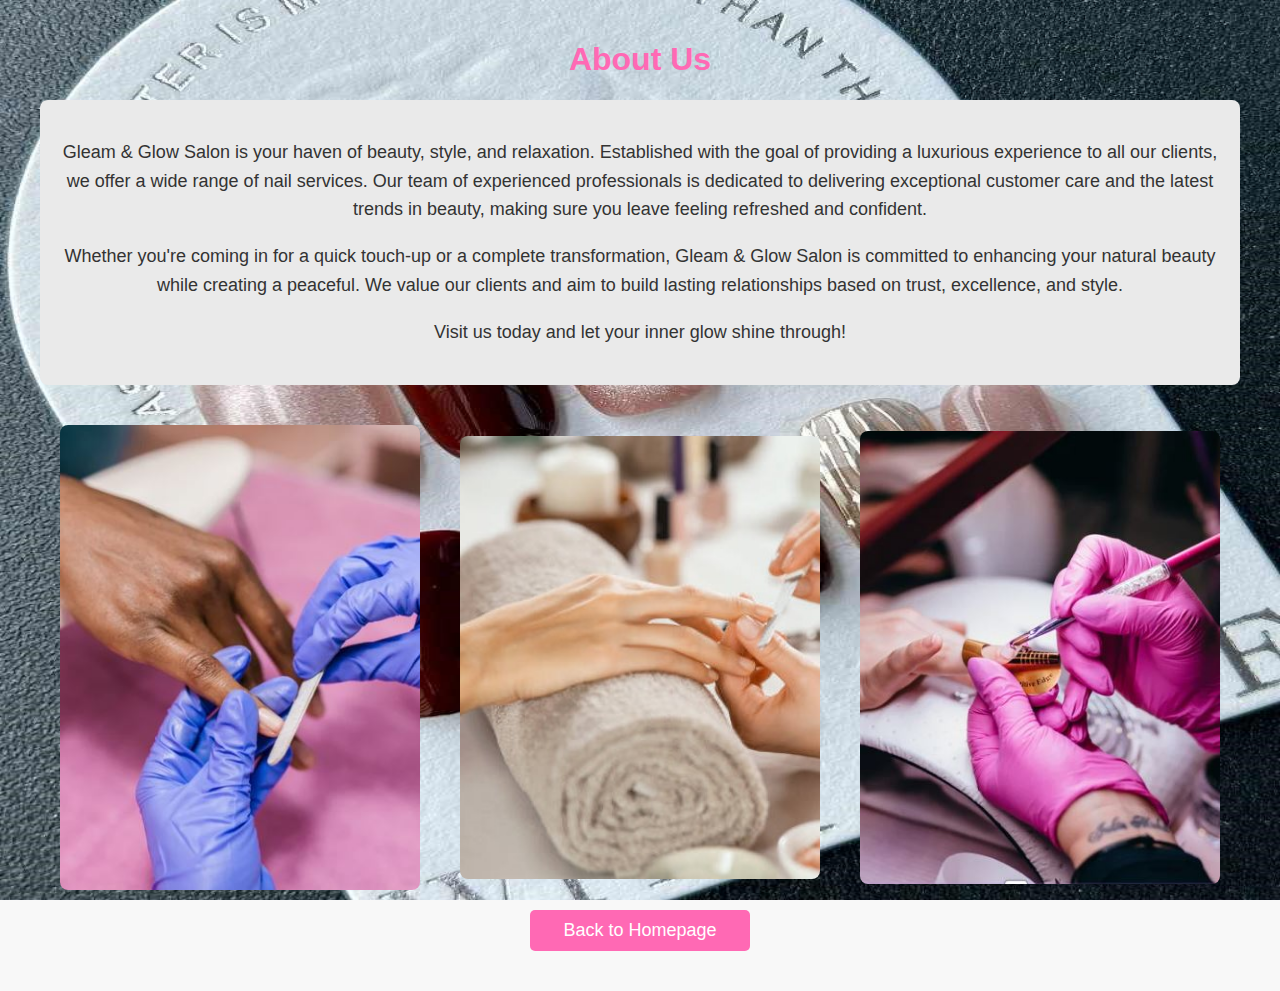
<file: nails/about.html>
<!DOCTYPE html>
<html lang="en">
<head>
    <meta charset="UTF-8">
    <meta name="viewport" content="width=device-width, initial-scale=1.0">
    <meta http-equiv="X-UA-Compatible" content="IE=edge">
    <title>About Us - Gleam & Glow Salon</title>
    <style>
        body {
            font-family: Arial, sans-serif;
            background-color: #f8f8f8;
            margin: 0;
            padding: 0;
            background-image: url("design/design6.jpg");
            background-repeat: no-repeat;
            background-attachment: fixed;
            background-size: 100% 100%;
        }
        .container {
            width: 100%;
            max-width: 1200px;
            margin: 0 auto;
            padding: 20px;
        }
        h1 {
            color: #ff69b4;
            text-align: center;
        }
        .about-section {
            background-color: #eaeaea;
            border-radius: 8px;
            padding: 20px;
            text-align: center;
            margin-bottom: 40px;
        }
        p {
            font-size: 18px;
            line-height: 1.6;
            color: #333;
        }
        .gallery {
            display: flex;
            justify-content: space-around;
            align-items: center;
        }
        .gallery img {
            width: 30%;
            height: auto;
            border-radius: 8px;
        }
        .back-button {
            display: block;
            width: 200px;
            margin: 20px auto;
            padding: 10px;
            text-align: center;
            color: #fff;
            background-color: #ff69b4;
            border: none;
            border-radius: 5px;
            text-decoration: none;
            font-size: 18px;
        }
        .back-button:hover {
            background-color: #ff1493;
        }
    </style>
</head>
<body>
    <div class="container">
        <h1>About Us</h1>
        <div class="about-section">
            <p>Gleam & Glow Salon is your haven of beauty, style, and relaxation. Established with the goal of providing a luxurious experience to all our clients, we offer a wide range of nail services. Our team of experienced professionals is dedicated to delivering exceptional customer care and the latest trends in beauty, making sure you leave feeling refreshed and confident.</p>
            <p>Whether you're coming in for a quick touch-up or a complete transformation, Gleam & Glow Salon is committed to enhancing your natural beauty while creating a peaceful. We value our clients and aim to build lasting relationships based on trust, excellence, and style.</p>
            <p>Visit us today and let your inner glow shine through!</p>
        </div>

        <!-- Gallery Section -->
        <div class="gallery">
            <img src="nails/nail3.JPG" alt="Salon Interior">
            <img src="nails/nailsalon.jpg" alt="Hair Styling">
            <img src="nails/nail4.JPG" alt="Beauty Products">
        </div>

        <a href="index.html" class="back-button">Back to Homepage</a>
    </div>
</body>
</html>
</file>
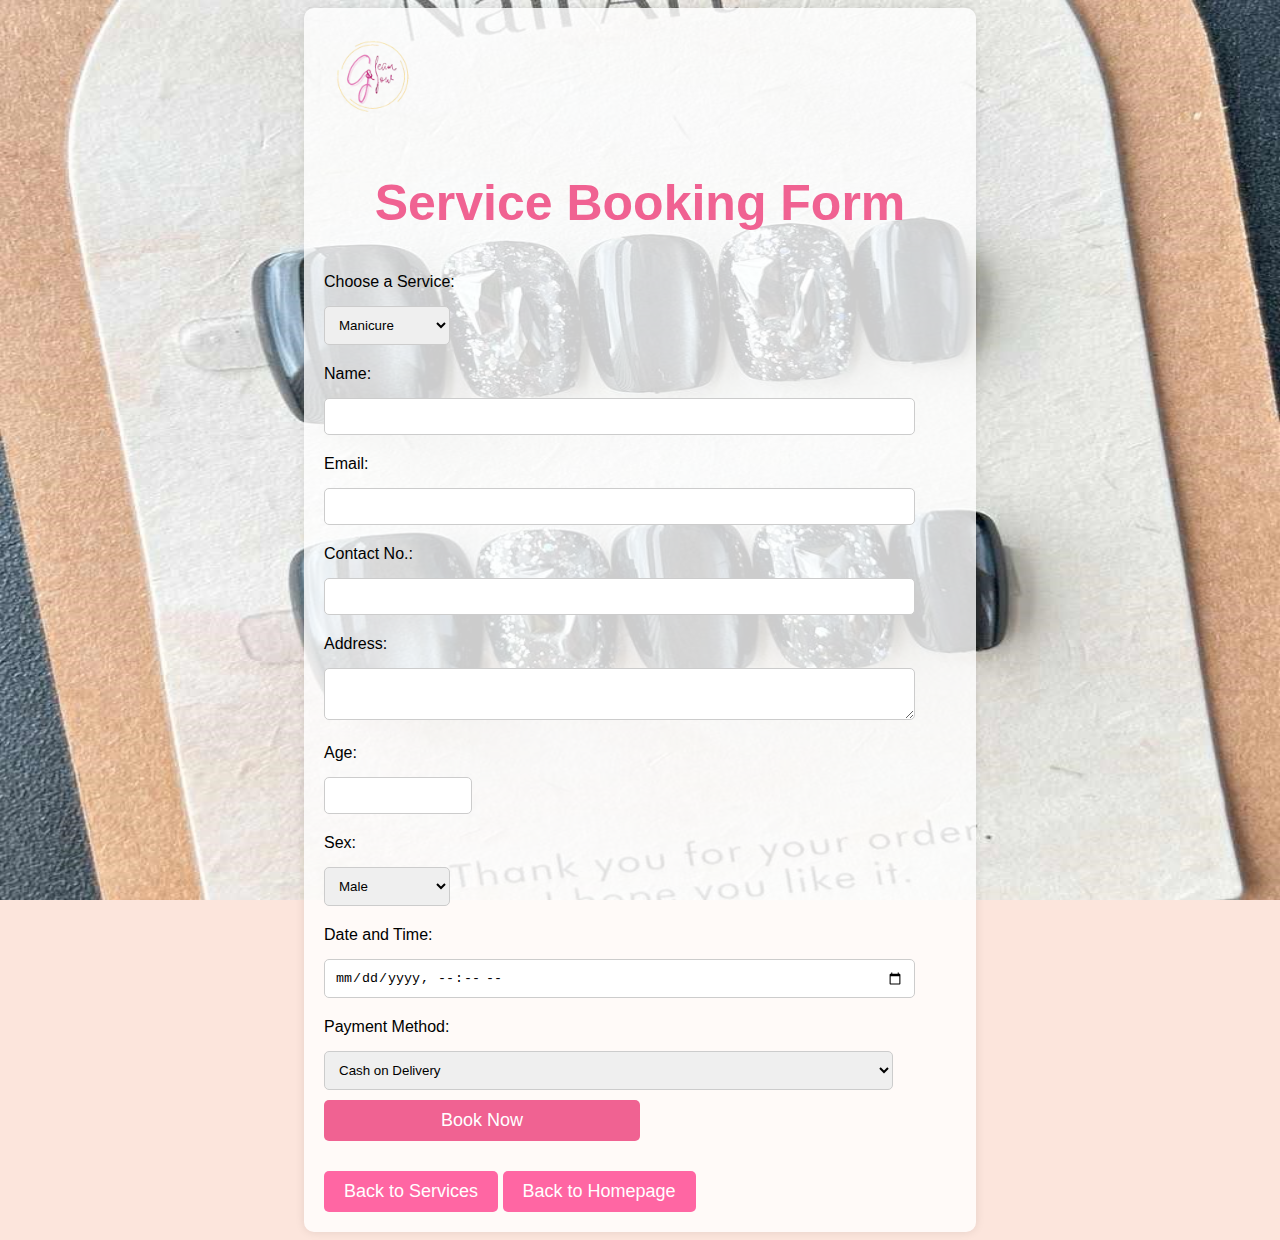
<file: nails/booking.html>
<!DOCTYPE html>
<html lang="en">
<head>
    <meta charset="UTF-8">
    <meta name="viewport" content="width=device-width, initial-scale=1.0">
    <title>Service Booking</title>
    <link rel="icon" href="logo.png" type="image/x-icon">
    <style>
        body {
            font-family: Arial, sans-serif;
            background-color: #FCE5DC;
            background-image: url("design/design5.jpg");
            background-repeat: no-repeat;
            background-attachment: fixed;
            background-size: 100% 100%;
            
        }
        .container {
            width: 50%;
            margin: 0 auto;
            background-color: #fff;
            padding: 20px;
            border-radius: 10px;
            box-shadow: 0 0 10px rgba(0, 0, 0, 0.1);
            max-width: 1200px;
            background-color: rgba(255, 255, 255, 0.8);
        }
        h2 {
            text-align: center;
            color: #f06292;
            font-size: 50px;
        }
        label {
            display: block;
            margin: 10px 0 5px;
        }
        input, select, textarea {
            width: 90%;
            padding: 10px;
            margin: 10px 0;
            border: 1px solid #ccc;
            border-radius: 5px;
        }
        .small-input {
            width: 20%; 
        }
        .button {
            background-color: #f06292;
            color: white;
            padding: 10px 10px;
            border: none;
            border-radius: 5px;
            cursor: pointer;
            width: 50%;
            font-size: 18px;
            text-decoration: none;
            transition: all 0.3s ease-in-out;
        }
        .button:hover {
            background-color: #e91e63;
            transform: scale(1.1);
        }

        /* Back button styling */
        .back-button {
            display: inline-block;
            margin-top: 30px;
            padding: 10px 20px;
            font-size: 18px;
            color: #FFF;
            background-color: #FF66A3;
            border: none;
            border-radius: 5px;
            cursor: pointer;
            text-decoration: none;
            transition: all 0.3s ease-in-out;
        }
        .back-button:hover {
            background-color: #FF3383;
            transform: scale(1.1);
        }

        .logo {
            max-width: 100px;
        }
        .logo img {
            width: 100%;
            height: auto;
        }
    </style>
</head>
<body>
    <div class="container">
        <div class="logo">
            <img src="logo.png" alt="Company Logo">
        </div>
        <h2>Service Booking Form</h2>
        
        <form action="https://formspree.io/f/mkgwlwnz" method="POST">
            <label for="service">Choose a Service:</label>
            <select name="service" id="service" required class="small-input">
                <option value="Manicure">Manicure</option>
                <option value="Cleaning">Cleaning</option>
                <option value="French Manicure">French Manicure</option>
                <option value="Gel Manicure">Gel Manicure</option>
                <option value="Spa Manicure">Spa Manicure</option>
            </select>

            <label for="name">Name:</label>
            <input type="text" id="name" name="name" required>

            <label for="email">Email:</label>
            <input type="email" id="email" name="email" required>

            <label for="contact">Contact No.:</label>
            <input type="text" id="contact" name="contact" required>

            <label for="address">Address:</label>
            <textarea id="address" name="address" required></textarea>

            <label for="age">Age:</label>
            <input type="number" id="age" name="age" min="0" max="120" required class="small-input">

            <label for="sex">Sex:</label>
            <select name="sex" id="sex" required class="small-input">
                <option value="Male">Male</option>
                <option value="Female">Female</option>
                <option value="Other">Other</option>
            </select>
            
            <label for="date_time">Date and Time:</label>
            <input type="datetime-local" id="date_time" name="date_time" required>

            <label for="payment_method">Payment Method:</label>
            <select name="payment_method" id="payment_method" required>
                <option value="COD">Cash on Delivery</option>
                <option value="E-Wallet">E-Wallet</option>
            </select>

          
            <input type="text" name="_honey" style="display:none">
            
            <input type="hidden" name="_subject" value="New Booking Request">
            
            <input type="hidden" name="_redirect" value="http://127.0.0.1:5500/index.html">
            
            <button type="submit" class="button">Book Now</button>
        </form>
        <a href="services.html" class="back-button">Back to Services</a>
        <a href="index.html" class="back-button">Back to Homepage</a>
    </div>
</body>
</html>
</file>
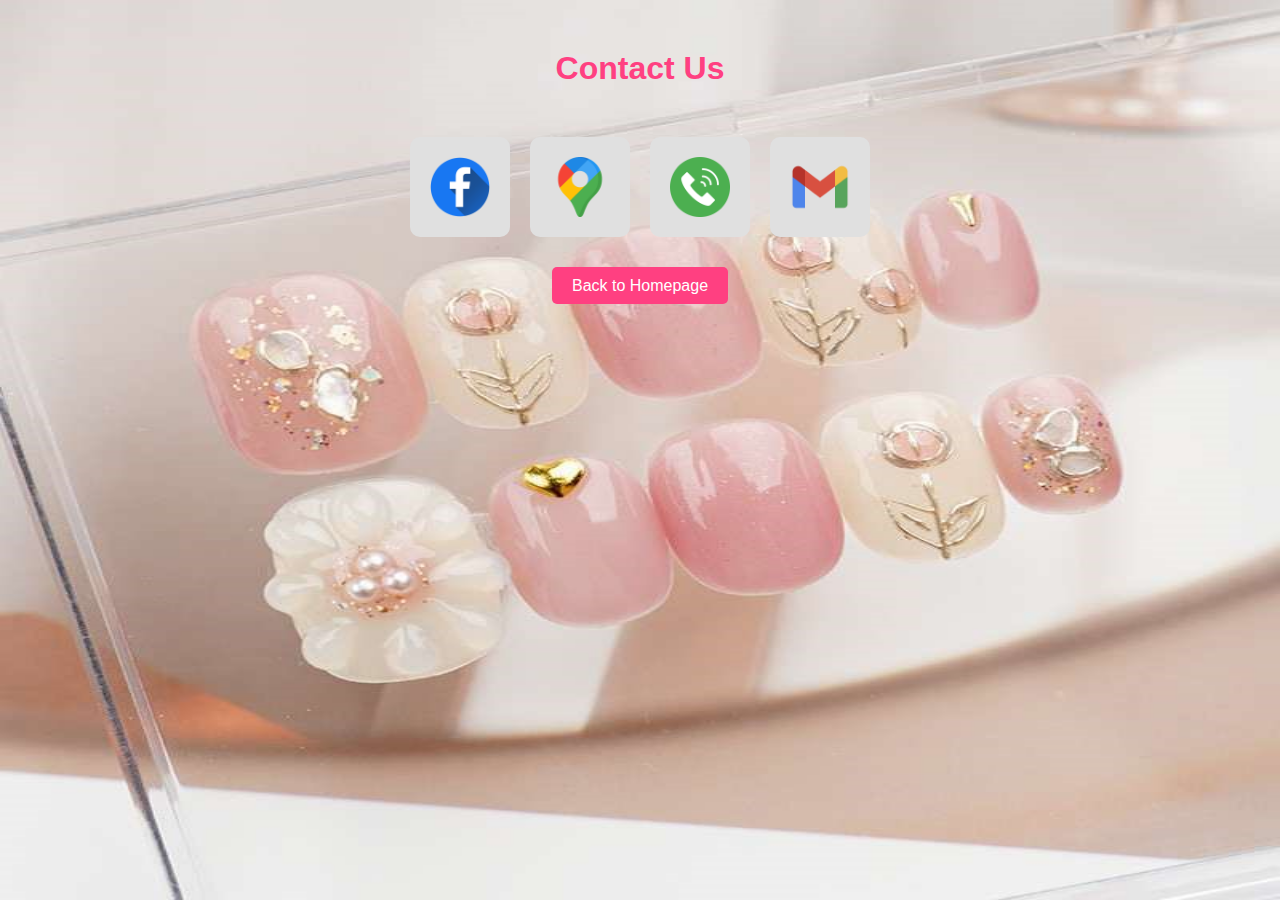
<file: nails/contact.html>
<!DOCTYPE html>
<html lang="en">
<head>
    <meta charset="UTF-8">
    <meta name="viewport" content="width=device-width, initial-scale=1.0">
    <title>Contact Us</title>
    <link rel="icon" href="logo.png" type="image/x-icon">
    <style>
        body {
            font-family: Arial, sans-serif;
            text-align: center;
            background-color: #f8f4f1;
            background-image: url("design/design7.jpg");
            background-repeat: no-repeat;
            background-attachment: fixed;
            background-size: 100% 100%;
        }
        h1 {
            color: #FF4081;
            margin-top: 50px;
        }
        .contact-options {
            display: flex;
            justify-content: center;
            gap: 20px;
            margin-top: 50px;
        }
        .contact-options a {
            display: block;
            width: 100px;
            height: 100px;
            background-color: #e0e0e0;
            border-radius: 10px;
            display: flex;
            justify-content: center;
            align-items: center;
            text-decoration: none;
            font-size: 30px;
            color: black;
        }
        .contact-options a:hover {
            background-color: #d4d4d4;
        }
        .contact-options a .icon {
            width: 60px;
            height: 60px;
        }
        .back-button {
            margin-top: 40px;
        }
        .back-button a {
            text-decoration: none;
            padding: 10px 20px;
            background-color: #FF4081;
            color: white;
            border-radius: 5px;
            font-size: 16px;
        }
        .back-button a:hover {
            background-color: #ff739a;
        }
    </style>
</head>
<body>

<h1>Contact Us</h1>

<div class="contact-options">
    <!-- Facebook Link -->
    <a href="https://www.facebook.com/profile.php?id=61565004737424&mibextid=ZbWKwL" target="_blank">
        <img src="icon/facebook.png" alt="Facebook" class="icon">
    </a>

    <!-- Location Link to Google Maps -->
    <a href="https://www.google.com/maps/place/ANGIERHEY+STORE/@14.7031984,120.9753715,20.75z/data=!4m6!3m5!1s0x3397b3a2a4ca8775:0xec4b00a6d2a359c5!8m2!3d14.703288!4d120.9752327!16s%2Fg%2F11f65h8h6z?entry=ttu&g_ep=EgoyMDI0MDkxNi4wIKXMDSoASAFQAw%3D%3D" target="_blank">
        <img src="icon/map.png" alt="Location" class="icon">
    </a>

    <!-- Phone Link -->
    <a href="tel:+1234567890">
        <img src="icon/phone.png" alt="Phone" class="icon">
    </a>

    <!-- Email Link -->
    <a href="mailto:rsannrms@gmail.com">
        <img src="icon/email.png" alt="Email" class="icon">
    </a>
</div>
    <!-- Back to Homepage Button -->
<div class="back-button">
    <a href="index.html">Back to Homepage</a>
</div>

</body>
</html>
</file>
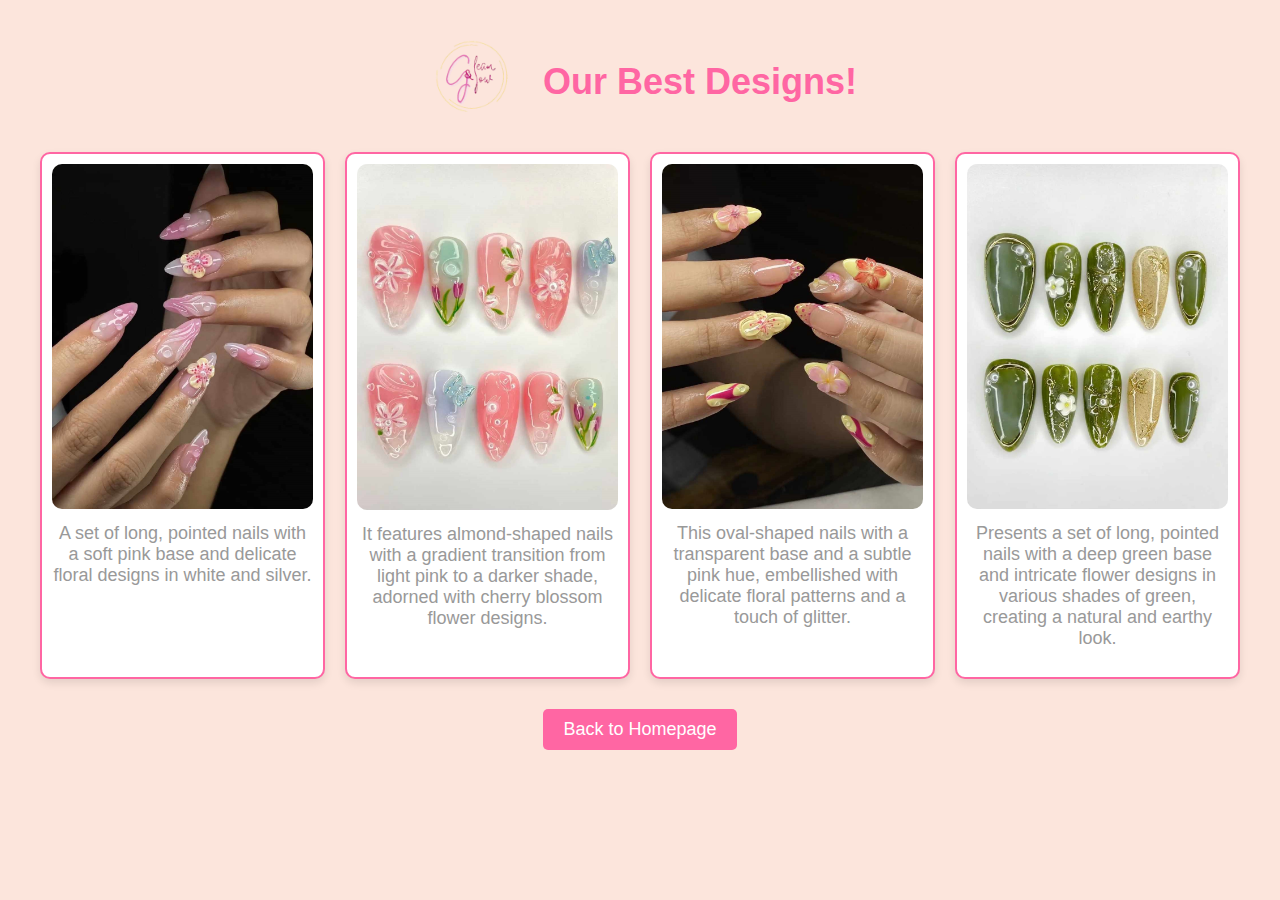
<file: nails/home.html>
<!DOCTYPE html>
<html lang="en">
<head>
    <meta charset="UTF-8">
    <meta name="viewport" content="width=device-width, initial-scale=1.0">
    <title>Nail Designs</title>
    <link rel="icon" href="logo.png" type="image/x-icon">
    <style>
        body {
            font-family: Arial, sans-serif;
            background-color: #FCE5DC;
            text-align: center;
        }
        .container {
            margin: 0 auto;
            max-width: 1200px;
            padding: 20px;
        }

        .header {
            display: flex;
            align-items: center;
            justify-content: center;
            margin-bottom: 20px;
        }
        .header h1 {
            color: #FF66A3;
            font-size: 36px;
            margin-left: 20px;
        }
        .logo {
            max-width: 100px;
        }
        .logo img {
            width: 100%;
            height: auto;
        }

        h1 {
            color: #FF66A3;
            font-size: 36px;
            margin-bottom: 20px;
        }

        /* design card styling */
        .design-grid {
            display: grid;
            grid-template-columns: repeat(4, 1fr);
            gap: 20px;
        }
        .design-card {
            background-color: #FFF;
            border-radius: 10px;
            padding: 10px;
            box-shadow: 0 4px 8px rgba(0, 0, 0, 0.1);
            border: 2px solid #FF66A3;
            cursor: pointer;
            position: relative;
            transition: all 0.5s ease;
        }
        .design-card img {
            width: 100%;
            height: auto;
            border-radius: 10px;
        }
        .design-card.enlarge img {
            transform: scale(2); 
            transition: transform 0.5s ease;
        }
        .description {
            color: #999;
            font-size: 18px;
            margin-top: 10px;
        }


        /* Back button styling */
        .back-button {
            display: inline-block;
            margin-top: 30px;
            padding: 10px 20px;
            font-size: 18px;
            color: #FFF;
            background-color: #FF66A3;
            border: none;
            border-radius: 5px;
            cursor: pointer;
            text-decoration: none;
            transition: all 0.3s ease-in-out;
        }
        .back-button:hover {
            background-color: #FF3383;
            transform: scale(1.1);
        }
    </style>
</head>
<body>

    <div class="container">

         <!-- Header with logo and title -->
        <div class="header">
            <div class="logo">
                <img src="logo.png" alt="Company Logo">
            </div>
            <h1>Our Best Designs!</h1>
        </div>

        <div class="design-grid">
            <div class="design-card" onclick="animateCard(this)">
                <img src="nails/nail1.JPG" alt="Nail Design 1">
                <p class="description">A set of long, pointed nails with a soft pink base and delicate floral designs in white and silver.</p>
            </div>
            <div class="design-card" onclick="animateCard(this)">
                <img src="design/design1.jpg" alt="Nail Design 2">
                <p class="description">It features almond-shaped nails with a gradient transition from light pink to a darker shade, adorned with cherry blossom flower designs.</p>
            </div>
            <div class="design-card" onclick="animateCard(this)">
                <img src="nails/nail2.jpg" alt="Nail Design 3">
                <p class="description">This oval-shaped nails with a transparent base and a subtle pink hue, embellished with delicate floral patterns and a touch of glitter.</p>
            </div>
            <div class="design-card" onclick="animateCard(this)">
                <img src="design/design2.jpg" alt="Nail Design 4">
                <p class="description">Presents a set of long, pointed nails with a deep green base and intricate flower designs in various shades of green, creating a natural and earthy look.</p>
            </div>
        </div>

        <!-- Back button -->
        <a href="index.html" class="back-button">Back to Homepage</a>
    </div>

    <script>
        function animateCard(card) {
            // Toggle the 'enlarge' class to animate the image size
            card.classList.toggle('enlarge');
        }
    </script>

</body>
</html>
</file>
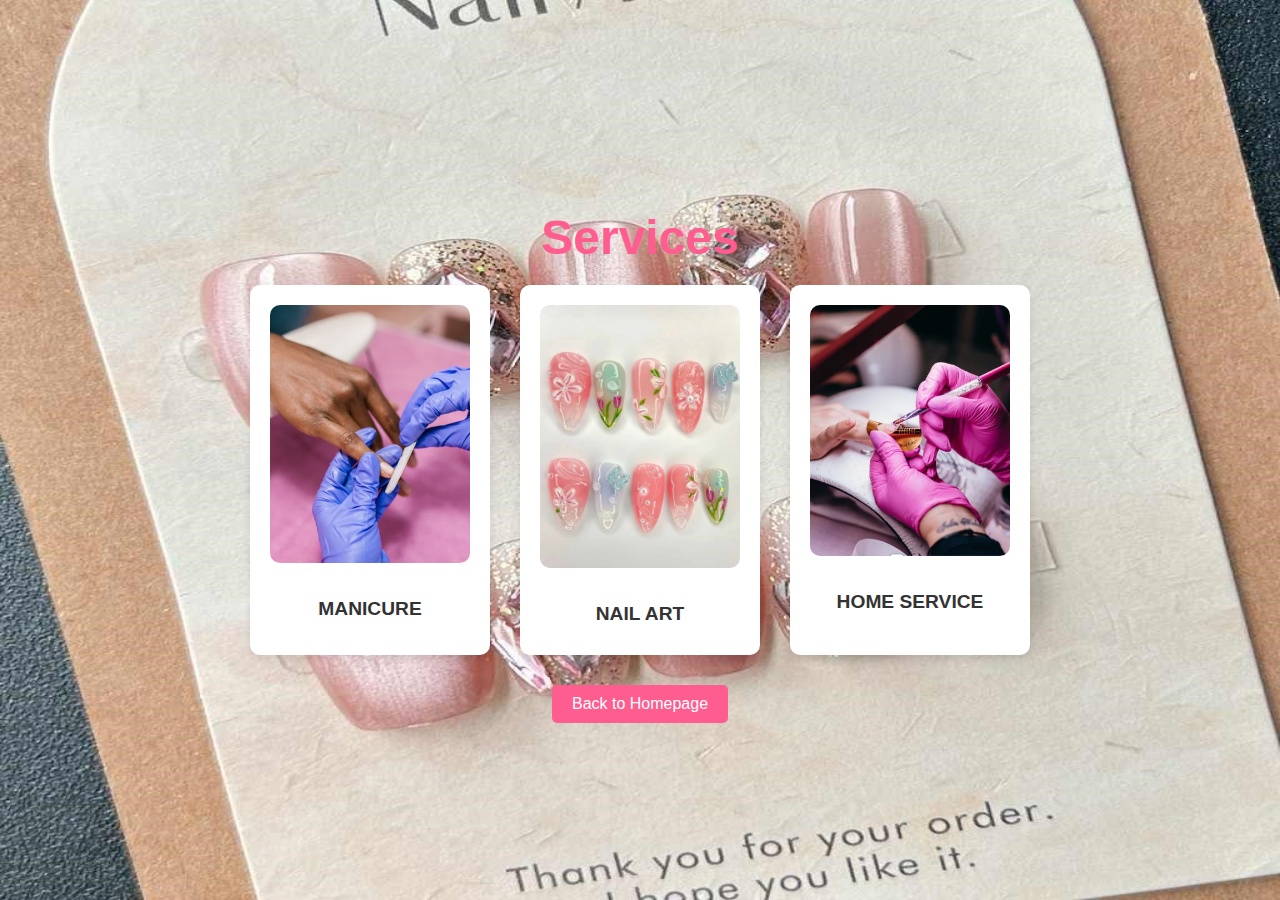
<file: nails/services.html>
<!DOCTYPE html>
<html lang="en">
<head>
    <meta charset="UTF-8">
    <meta name="viewport" content="width=device-width, initial-scale=1.0">
    <title>Services</title>
    <link rel="icon" href="logo.png" type="image/x-icon">
    <style>
        body {
            font-family: Arial, sans-serif;
            background-color: #fdf0ec;
            margin: 0;
            padding: 0;
            display: flex;
            justify-content: center;
            align-items: center;
            min-height: 100vh;
            background-image: url("design/design4.jpg");
            background-repeat: no-repeat;
            background-attachment: fixed;
            background-size: 100% 100%;
        }
        .container {
            text-align: center;
        }
        h1 {
            color: #ff5d8f;
            font-size: 3rem;
            margin-bottom: 20px;
        }
        .services {
            display: flex;
            justify-content: center;
            gap: 30px;
        }
        .service {
            background-color: #fff;
            padding: 20px;
            border-radius: 10px;
            box-shadow: 0 4px 8px rgba(0, 0, 0, 0.1);
            width: 200px;
            cursor: pointer;
        }
        .service img {
            width: 100%;
            border-radius: 10px;
            margin-bottom: 15px;
        }
        .service h2 {
            font-size: 1.2rem;
            margin-bottom: 10px;
            color: #333;
        }
        .products {
            display: none;
            flex-wrap: wrap;
            gap: 20px;
            justify-content: center;
            margin-top: 30px;
        }
        .products-grid {
            display: grid;
            grid-template-columns: repeat(3, 1fr);
            grid-gap: 20px;
            justify-items: center;
        }
        .product {
            background-color: #fff;
            padding: 15px;
            border-radius: 10px;
            box-shadow: 0 4px 8px rgba(0, 0, 0, 0.1);
            width: 150px;
        }
        .product img {
            width: 100%;
            border-radius: 10px;
            margin-bottom: 10px;
        }
        .product h3 {
            font-size: 1rem;
            color: #333;
            margin-bottom: 5px;
        }
        .product p {
            font-size: 0.9rem;
            color: #666;
            margin-bottom: 10px;
        }
        .add-to-cart-btn {
            display: inline-block;
            padding: 8px 12px;
            background-color: #ff5d8f;
            color: #fff;
            text-decoration: none;
            border-radius: 5px;
            font-size: 0.9rem;
        }
        .add-to-cart-btn:hover {
            background-color: #ff769f;
        }
        /* Button Styling */
        .back-btn {
            display: inline-block;
            margin-top: 30px;
            padding: 10px 20px;
            background-color: #ff5d8f;
            color: #fff;
            text-decoration: none;
            border-radius: 5px;
            font-size: 1rem;
        }
        .back-btn:hover {
            background-color: #ff769f;
        }
    </style>
</head>
<body>
    <div class="container">
        <h1>Services</h1>
        <div class="services">
            <!-- Manicure Service -->
            <div class="service" onclick="window.location.href='booking.html'">
                <img src="nails/nail3.JPG" alt="Manicure">
                <h2>MANICURE</h2>
            </div>

            <!-- Nail Art Service -->
            <div class="service" onclick="toggleProducts()">
                <img src="design/design3.jpg" alt="Nail Art">
                <h2>NAIL ART</h2>
            </div>

            <!-- Home Service -->
            <div class="service" onclick="window.location.href='booking.html'">
                <img src="nails/nail4.JPG" alt="Home Service">
                <h2>HOME SERVICE</h2>
            </div>
        </div>

        <!-- Products Section -->
        <div class="products" id="products">
            <div class="products-grid">
                <!-- Product 1 -->
                <div class="product">
                    <img src="nails/nail5.jpg" alt="Product 1">
                    <h3>Blushing Elegance</h3>
                    <p>Php 250.00</p>
                    <button onclick="addToCart('Blushing Elegance', 'nails/nail5.jpg', '250.00')">Add to Cart</button>
                </div>
                <!-- Product 2 -->
                <div class="product">
                    <img src="nails/nail6.jpg" alt="Product 2">
                    <h3>Floral Fantasy</h3>
                    <p>Php 200.00</p>
                    <button onclick="addToCart('Floral Fantasy', 'nails/nail6.jpg', '200.00')">Add to Cart</button>
                </div>
                <!-- Product 3 -->
                <div class="product">
                    <img src="nails/nail7.jpg" alt="Product 3">
                    <h3>Golden Waves</h3>
                    <p>Php 150.00</p>
                    <button onclick="addToCart('Golden Waves', 'nails/nail7.jpg', '150.00')">Add to Cart</button>
                </div>
                <!-- Product 4 -->
                <div class="product">
                    <img src="nails/nail8.JPG" alt="Product 4">
                    <h3>Tropical Paradise</h3>
                    <p>Php 250.00</p>
                    <button onclick="addToCart('Tropical Paradise', 'nails/nail8.JPG', '250.00')">Add to Cart</button>
                </div>
                <!-- Product 5 -->
                <div class="product">
                    <img src="nails/nail9.JPG" alt="Product 5">
                    <h3>Ruby Petals</h3>
                    <p>Php 200.00</p>
                    <button onclick="addToCart('Ruby Petals', 'nails/nail9.JPG', '200.00')">Add to Cart</button>
                </div>
                <!-- Product 6 -->
                <div class="product">
                    <img src="nails/nail10.JPG" alt="Product 6">
                    <h3>Icy Serenity</h3>
                    <p>Php 150.00</p>
                    <button onclick="addToCart('Icy Serenity', 'nails/nail10.JPG', '150.00')">Add to Cart</button>
                </div>
                <!-- Product 7 -->
                <div class="product">
                    <img src="nails/nail11.JPG" alt="Product 7">
                    <h3>Lavender Bliss</h3>
                    <p>Php 150.00</p>
                    <button onclick="addToCart('Lavender Bliss', 'nails/nail11.JPG', '150.00')">Add to Cart</button>
                </div>
                <!-- Product 8 -->
                <div class="product">
                    <img src="nails/nail12.JPG" alt="Product 8">
                    <h3>Cherry Blossom</h3>
                    <p>Php 150.00</p>
                    <button onclick="addToCart('Cherry Blossom', 'nails/nail12.JPG', '150.00')">Add to Cart</button>
                </div>
                <!-- Product 9 -->
                <div class="product">
                    <img src="nails/nail13.JPG" alt="Product 9">
                    <h3>Frozen Glam</h3>
                    <p>Php 250.00</p>
                    <button onclick="addToCart('Frozen Glam', 'nails/nail13.JPG', '250.00')">Add to Cart</button>
                </div>
            </div>
        </div>

        <!-- Back to Homepage Button -->
        <a href="index.html" class="back-btn">Back to Homepage</a>
    </div>

    <script>
        // Toggle the visibility of products section
        function toggleProducts() {
            var productsSection = document.getElementById('products');
            if (productsSection.style.display === 'none' || productsSection.style.display === '') {
                productsSection.style.display = 'flex';
            } else {
                productsSection.style.display = 'none';
            }
        }

        // Add product details to localStorage
        function addToCart(productName, productImage, productPrice) {
            const product = {
                name: productName,
                image: productImage,
                price: productPrice
            };
            localStorage.setItem('selectedProduct', JSON.stringify(product));
            window.location.href = 'addtocart.html'; // Redirect to checkout page
        }
    </script>
</body>
</html>
</file>
